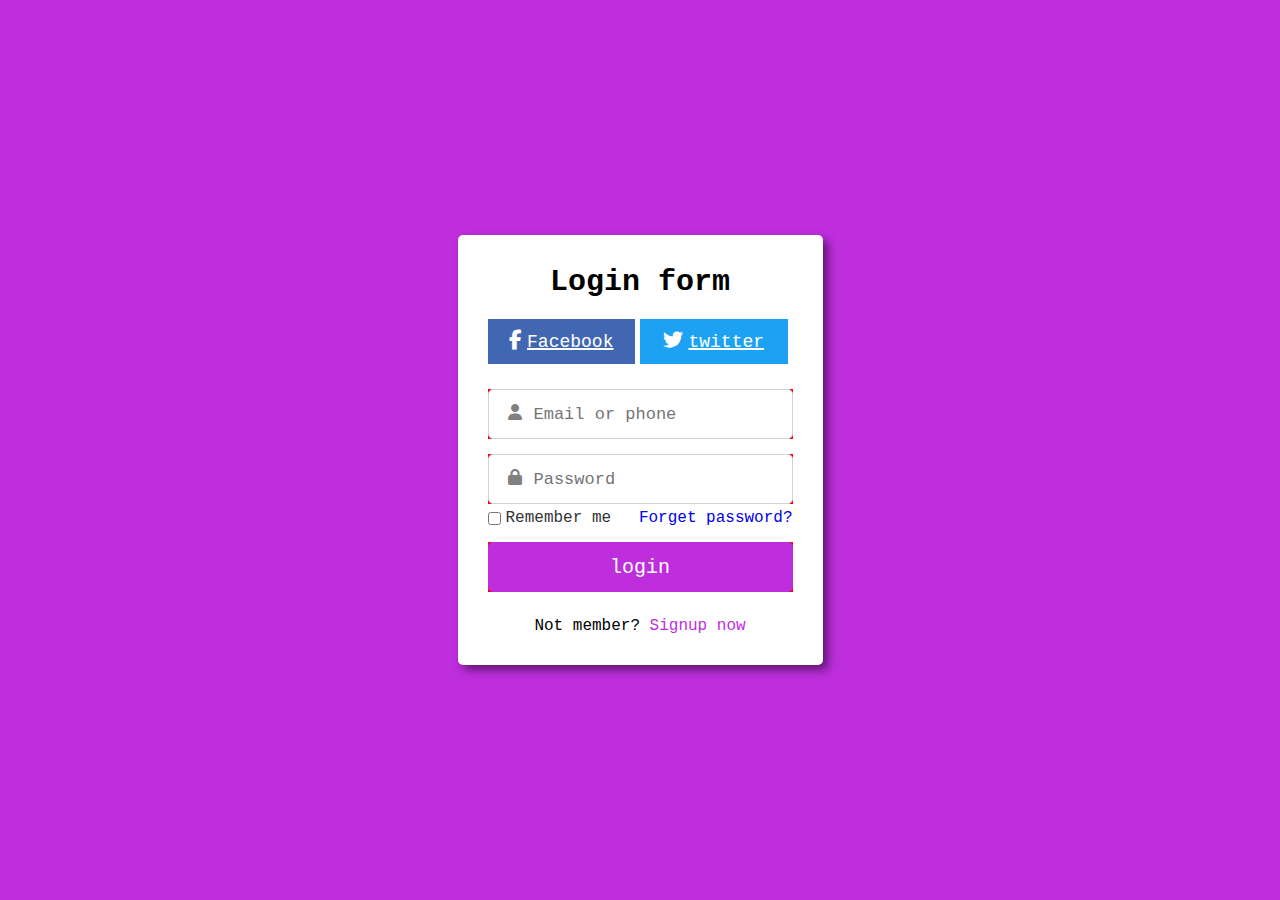
<file: loginformwithicon.html>
<!DOCTYPE html>
<html lang="en">
<head>
    <meta charset="UTF-8">
    <meta name="viewport" content="width=device-width, initial-scale=1.0">
    <title>Document</title>
    <link rel="stylesheet" href="https://cdnjs.cloudflare.com/ajax/libs/font-awesome/6.5.1/css/all.min.css"/>
    <style>
       *{
        margin:0;
        padding:0;
        box-sizing: border-box;
        font-family:'Courier New', Courier, monospace;
       }
       html,body{
        display:grid;
        height:100vh;
        place-items: center;
        background:#be2edd;
        /* ye bg kene ke baad or main ki width set krne ke baad uska color set*/
       
       }
       .main{
        width:365px;
        background:#fff;
        padding:30px;
        border-radius:5px;
        box-shadow:5px 5px 10px rgba(0,0,0,0.5);
       }
       .main .title{
        text-align: center;
        font-size:30px;
        font-weight: 600;
       }
       .main  .social_icon{
        margin-top:20px;
        display:flex;
        justify-content:center;
       }
       /* here a is a  href of fb twit */
       .social_icon a{
        display:block;
        height:45px;
        width:100%;
        line-height: 45px;
        text-align: center;
        font-size: 20px;
        color:#fff;
        transition:all 0.3s linear;
       }
       .social_icon span{
        margin-left:5px;
        font-size:18px;
       }
       .social_icon a:first-child{
        margin-right: 5px;
        background: #4267b2;
       }
       .social_icon a:first-child:hover{
        background: #375695;
       }
       .social_icon a:last-child{
        margin-right: 5px;
        background: #1da1f2;
       }
       .social_icon a:last-child:hover{
        background: #0d8bd9;
       }
       form{
        margin-top:25px;
       }
       form .input_box{
        height:50px;
        width:100%;
        position:relative;
        margin-top:15px;
        background: red;
       }
       .input_box input{
        height:100%;
        width:100%;
        font-size:17px;
        padding-left:45px;
        border-radius:5px;
        border:1px solid lightgray;
        transition:all 0.3s ease;
       }
       .input_box input:focus{
        border-color:#be2edd;
       }
       .input_box .icon{
        position:absolute;
        top:48%;
        left:20px;
        color:grey;
        transform:translateY(-50%);
       }
       form .option{
        margin-top:5px;
        display:flex;
        justify-content:space-between;
       }
       .option .checkbox{
          display:flex;
          align-items:center;
       }
       .option span{
           margin-left:5px;
           font-size:16px;
           color:#333;
       }
       .option  forget  a{
         font-size:16px;
         color:#be2edd;
       }
       .button input{
         color:#fff;
         font-size:20px;
         font-weight:500;
         border:none;
         padding-left:0;
         background-color: #be2edd;
         cursor:pointer;
         transition:all 0.3s linear;

       }
       .button input:hover{
          background: #a720c5;
       }
       form .sign{
         text-align:center;
         margin-top:25px;
       }
       .sign a{
        color: #be2edd;
       }
       form a{
         text-decoration:none;
       }
       form a:hover{
         text-decoration:underline;
       }
       


      
    </style> 
</head>
<body>
   <div class="main">
    <div class="title">Login form</div>
    <div class=" social_icon">
     <a href="#"><i class="fab fa-facebook-f"></i><span>Facebook</span></a>
     <a href="#"><i class="fab fa-twitter"></i><span>twitter</span></a>
    </div>
    <form action="#">
          <div class="input_box">
            <input type="text" placeholder="Email or phone" required>
            <div class="icon"><i class="fas fa-user"></i></div>
          </div>
          <div class="input_box">
            <input type="password" placeholder="Password" required>
            <div class="icon"><i class="fas fa-lock"></i></div>
          </div>
          <div class="option">
            <div class="checkbox">
                <input type="checkbox">
                <span>Remember me</span>
            </div>
            <div class="forget_div">
                <a href="#">Forget password?</a>
            </div>
          </div>
          <div class="input_box button">
            <input type="submit" value="login">
          </div>
          <div class="sign">
            Not member? <a href="#">Signup now</a>
          </div>
    </form>
        
    </div>
   </div>
</body>
</html>
</file>
